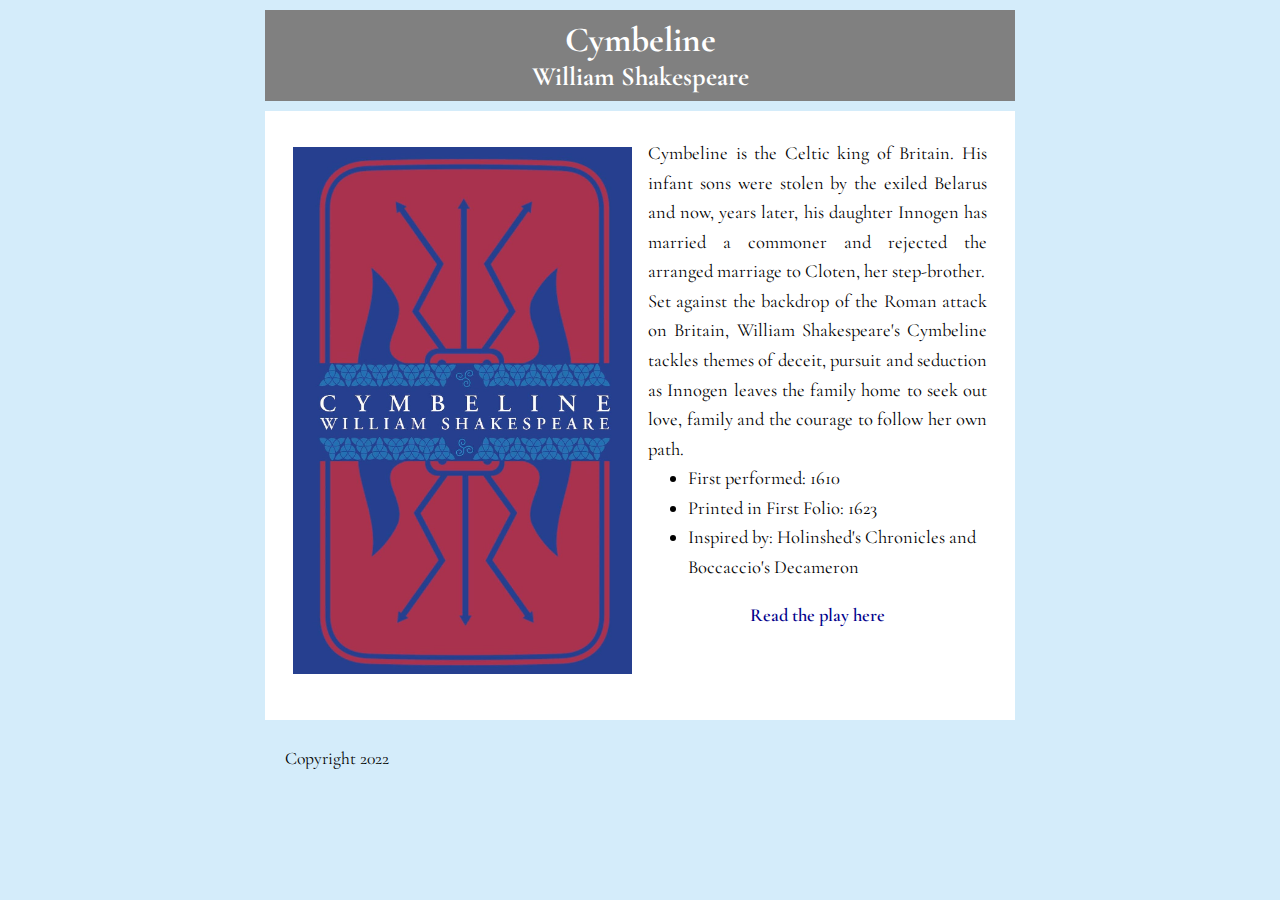
<file: docs/index.html>
<!DOCTYPE html>
<html xmlns="http://www.w3.org/1999/xhtml">
<head>
   <meta name="viewport"
	content="width=device-width,initial-scale=1">
<title>CYMBELINE</title>
<link rel="stylesheet" href="styles.css">
<link rel="preconnect" href="https://fonts.googleapis.com">
<link rel="preconnect" href="https://fonts.gstatic.com" crossorigin>
<link href="https://fonts.googleapis.com/css2?family=Cormorant+Garamond:ital,wght@0,500;0,600;0,700;1,500;1,600;1,700&display=swap" rel="stylesheet">
</head>
<body>
   <header>
<h1>Cymbeline</h1>
<h2>William Shakespeare</h2>
   </header> 
    <main>
<section class="cover">
   <a title="Read Cymbeline" href="cymbeline_play.html"><img src="Images/cymbeline_cover.jpg" alt="a cover image showing a broken shield filled with celtic symbols"/></a>
</section>
<section>
<p>Cymbeline is the Celtic king of Britain. His infant sons were stolen by the exiled Belarus and now, years later, his daughter Innogen has married a commoner and rejected the arranged marriage to Cloten, her step-brother.<p>
<p>Set against the backdrop of the Roman attack on Britain, William Shakespeare's Cymbeline tackles themes of deceit, pursuit and seduction as Innogen leaves the family home to seek out love, family and the courage to follow her own path.</p>
<ul>
   <li>First performed: 1610</li>
   <li>Printed in First Folio: 1623</li>
   <li>Inspired by: Holinshed's Chronicles and Boccaccio's Decameron</li>
</ul>

<p class="playlink"><a href="cymbeline_play.html">Read the play here</a></p>
</section>



</main>
<footer>Copyright 2022</footer>
</body>
</file>
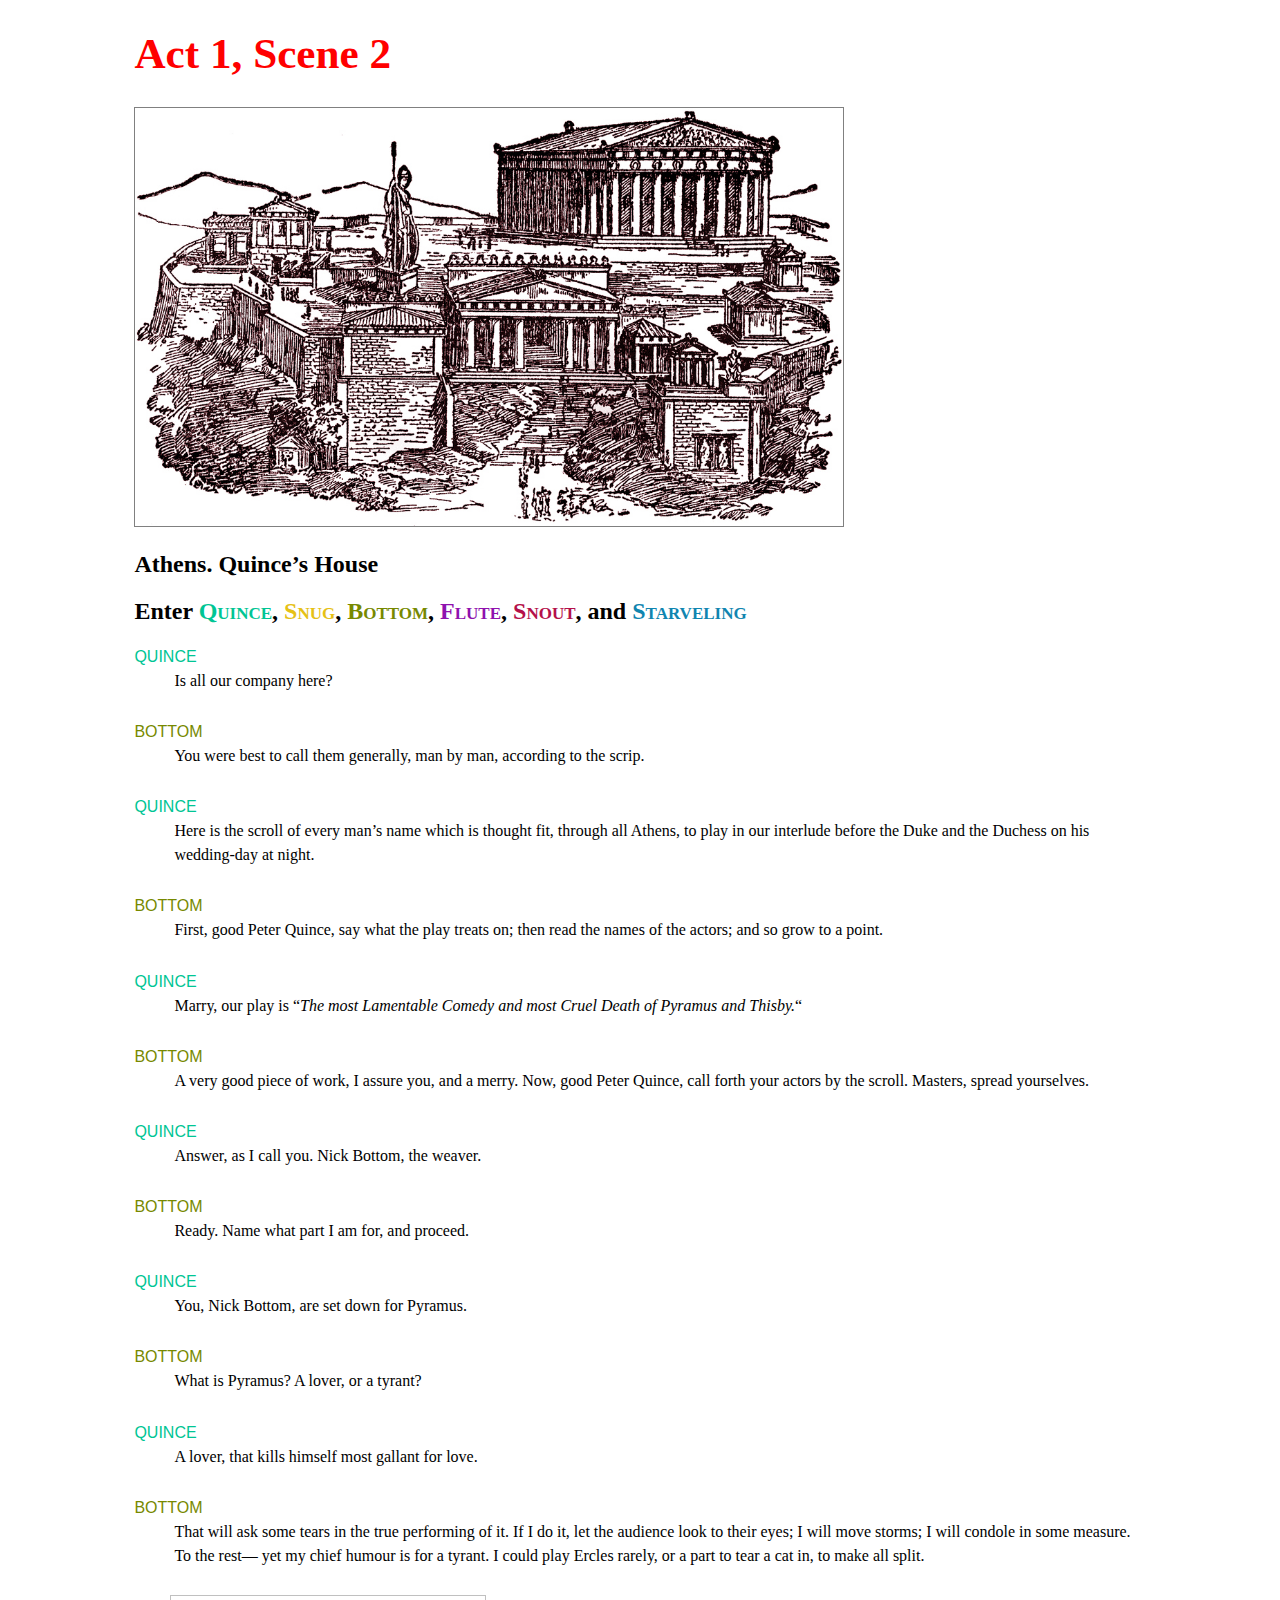
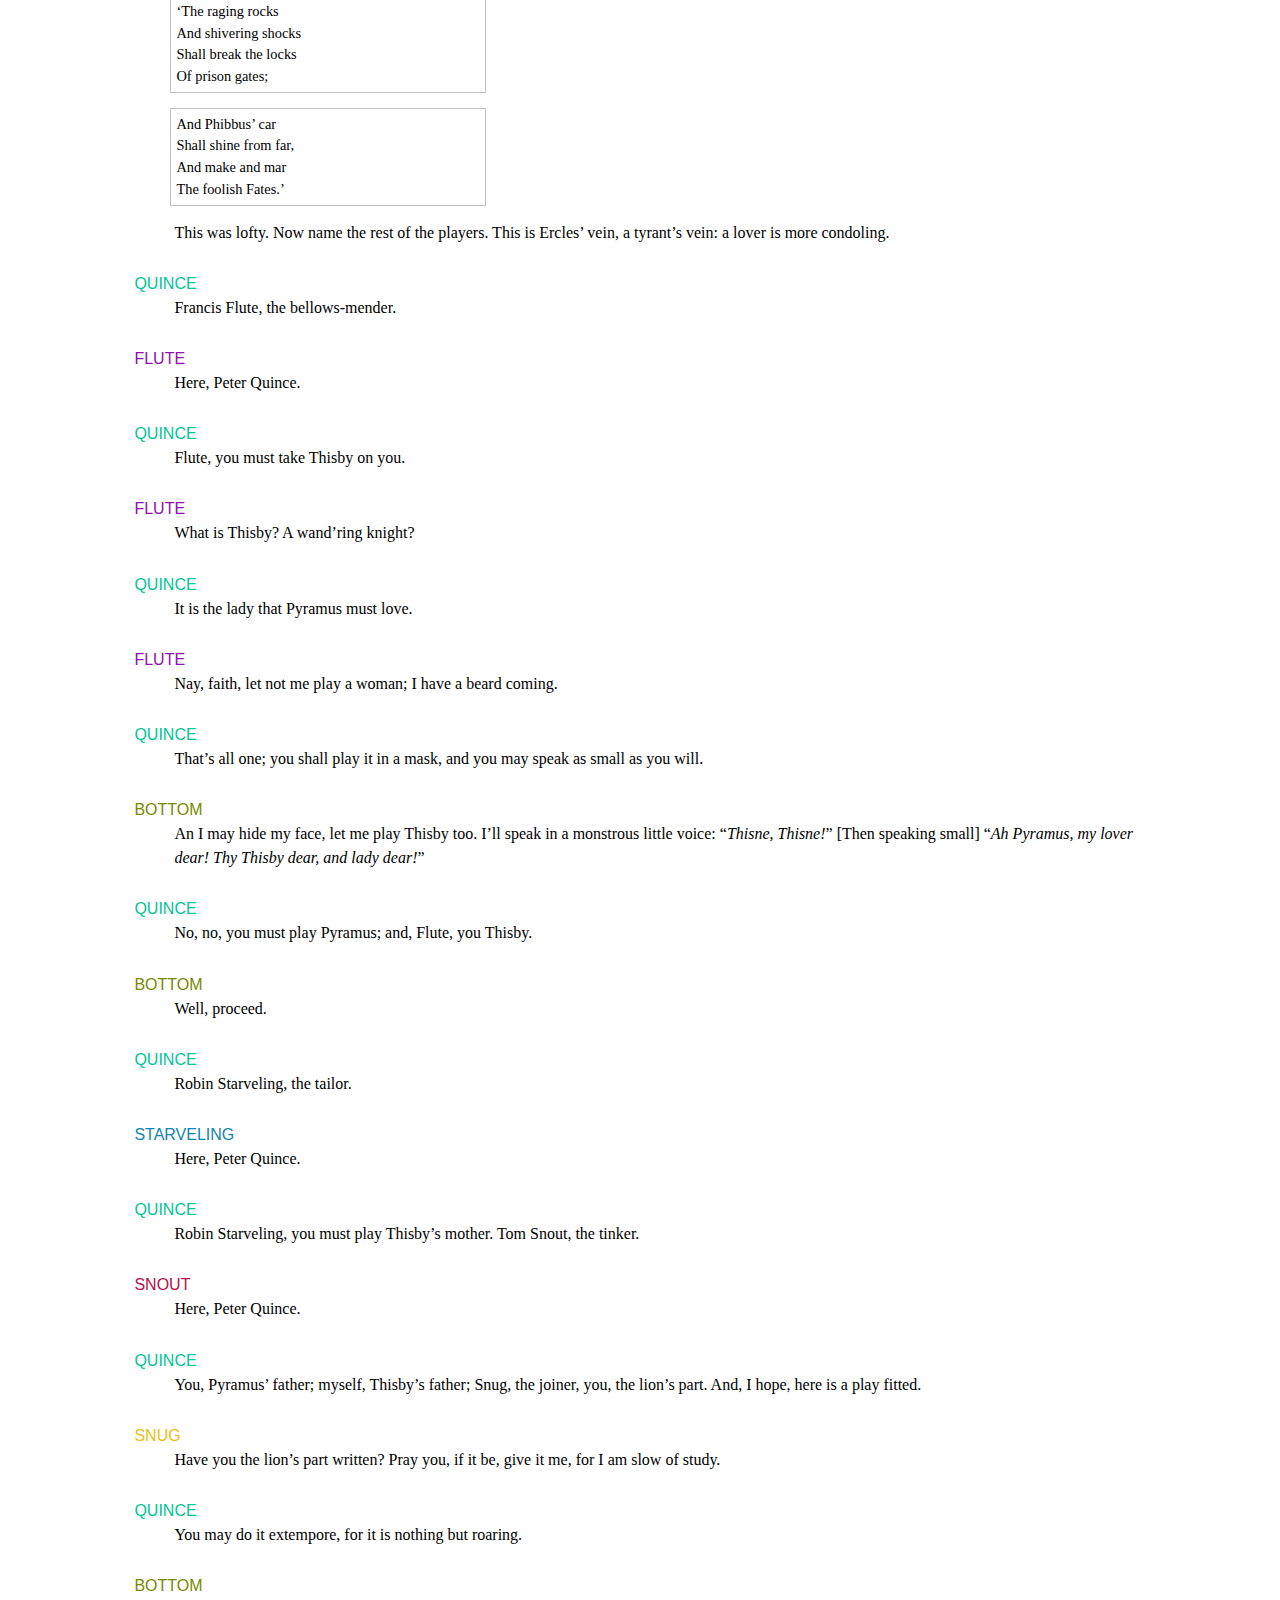
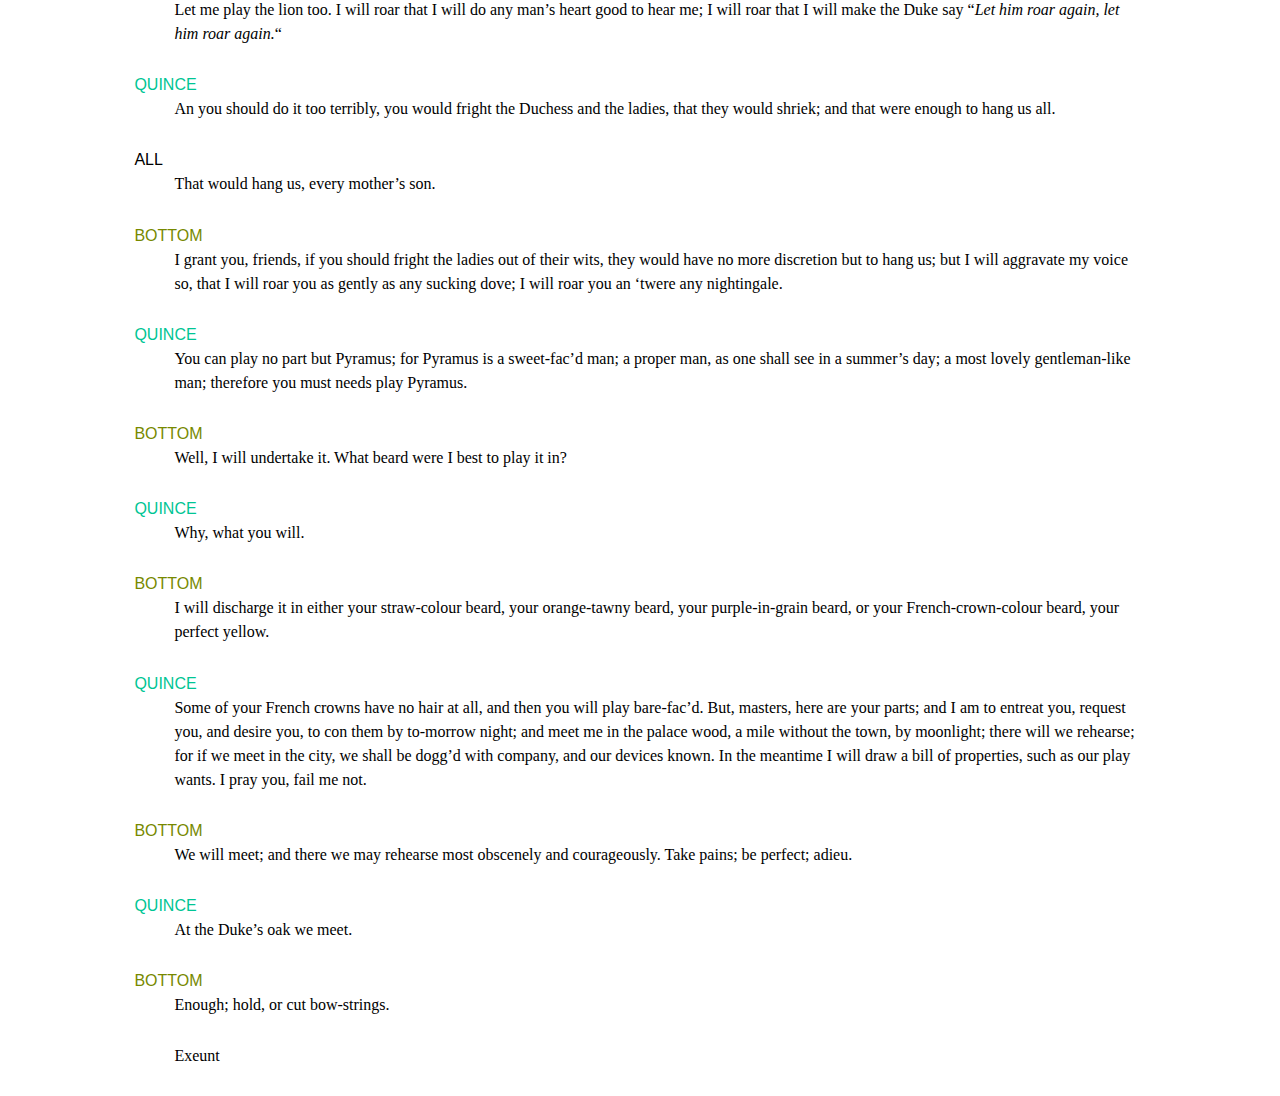
<file: sampleScene/sample_scene.html>
<!DOCTYPE html>
<html xmlns="http://www.w3.org/1999/xhtml">
<head>
	<meta charset="utf-8" />
	
	<title>Act1 Scene2 Midsummernight's Dream</title>
	<link rel="stylesheet" type="text/css" href="styles.css">
</head>
<body class="act1scene2">
<header>
<h1>Act 1, Scene 2</h1>
</header>
<section class="scene two">
<img src="images/athens.jpg" alt="Ancient Athens showing the Parthenon" />
<h2 class="location">Athens. Quince’s House</h2>
<h2 class="stagedirection">Enter <span class="charactername quince">Quince</span>, <span class="charactername snug">Snug</span>, <span class="charactername bottom">Bottom</span>, <span class="charactername flute">Flute</span>, <span class="charactername snout">Snout</span>, and <span class="charactername starveling">Starveling</span></h2>
<p class="character quince">Quince</p>
<p>Is all our company here?</p>
<p class="character bottom">Bottom</p>
<p>You were best to call them generally, man by man, according to the scrip.</p>
<p class="character quince">Quince</p>
<p>Here is the scroll of every man’s name which is thought fit, through all Athens, to play in our interlude before the Duke and the Duchess on his wedding-day at night.</p>
<p class="character bottom">Bottom</p>
<p>First, good Peter Quince, say what the play treats on; then read the names of the actors; and so grow to a point.</p>
<p class="character quince">Quince</p>
<p>Marry, our play is “<em>The most Lamentable Comedy and most Cruel Death of Pyramus and Thisby.</em>“</p>
<p class="character bottom">Bottom</p>
<p>A very good piece of work, I assure you, and a merry. Now, good Peter Quince, call forth your actors by the scroll. Masters, spread yourselves.</p>
<p class="character quince">Quince</p>
<p>Answer, as I call you. Nick Bottom, the weaver.</p>
<p class="character bottom">Bottom</p>
<p>Ready. Name what part I am for, and proceed.</p>
<p class="character quince">Quince</p>
<p>You, Nick Bottom, are set down for Pyramus.</p>
<p class="character bottom">Bottom</p>
<p>What is Pyramus? A lover, or a tyrant?</p>
<p class="character quince">Quince</p>
<p>A lover, that kills himself most gallant for love.</p>
<p class="character bottom">Bottom</p>
<p>That will ask some tears in the true performing of it. If I do it, let the audience look to their eyes; I will move storms; I will condole in some measure. To the rest— yet my chief humour is for a tyrant. I could play Ercles rarely, or a part to tear a cat in, to make all split.</p>
<p class="verse">‘The raging rocks<br/>
And shivering shocks<br/>
Shall break the locks<br/>
Of prison gates;</p>
<p class="verse">And Phibbus’ car<br/>
Shall shine from far,<br/>
And make and mar<br/>
The foolish Fates.’ </p>
<p>This was lofty. Now name the rest of the players. This is Ercles’ vein, a tyrant’s vein: a lover is more condoling.</p>
<p class="character quince">Quince</p>
<p>Francis Flute, the bellows-mender.</p>
<p class="character flute">Flute</p>
<p>Here, Peter Quince.</p>
<p class="character quince">Quince</p>
<p>Flute, you must take Thisby on you.</p>
<p class="character flute">Flute</p>
<p>What is Thisby? A wand’ring knight?</p>
<p class="character quince">Quince</p>
<p>It is the lady that Pyramus must love.</p>
<p class="character flute">Flute</p>
<p>Nay, faith, let not me play a woman; I have a beard coming.</p>
<p class="character quince">Quince</p>
<p>That’s all one; you shall play it in a mask, and you may speak as small as you will.</p>
<p class="character bottom">Bottom</p>
<p>An I may hide my face, let me play Thisby too. I’ll speak in a monstrous little voice: &#8220;<em>Thisne, Thisne!</em>&#8221; [Then speaking small] &#8220;<em>Ah Pyramus, my lover dear! Thy Thisby dear, and lady dear!</em>&#8221;</p>
<p class="character quince">Quince</p>
<p>No, no, you must play Pyramus; and, Flute, you Thisby.</p>
<p class="character bottom">Bottom</p>
<p>Well, proceed.</p>
<p class="character quince">Quince</p>
<p>Robin Starveling, the tailor.</p>
<p class="character starveling">Starveling</p>
<p>Here, Peter Quince.</p>
<p class="character quince">Quince</p>
<p>Robin Starveling, you must play Thisby’s mother. Tom Snout, the tinker.</p>
<p class="character snout">Snout</p>
<p>Here, Peter Quince.</p>
<p class="character quince">Quince</p>
<p>You, Pyramus’ father; myself, Thisby’s father; Snug, the joiner, you, the lion’s part. And, I hope, here is a play fitted.</p>
<p class="character snug">Snug</p>
<p>Have you the lion’s part written? Pray you, if it be, give it me, for I am slow of study.</p>
<p class="character quince">Quince</p>
<p>You may do it extempore, for it is nothing but roaring.</p>
<p class="character bottom">Bottom</p>
<p>Let me play the lion too. I will roar that I will do any man’s heart good to hear me; I will roar that I will make the Duke say “<em>Let him roar again, let him roar again.</em>“</p>
<p class="character quince">Quince</p>
<p>An you should do it too terribly, you would fright the Duchess and the ladies, that they would shriek; and that were enough to hang us all.</p>
<p class="character all">All</p>
<p>That would hang us, every mother’s son.</p>
<p class="character bottom">Bottom</p>
<p>I grant you, friends, if you should fright the ladies out of their wits, they would have no more discretion but to hang us; but I will aggravate my voice so, that I will roar you as gently as any sucking dove; I will roar you an ‘twere any nightingale.</p>
<p class="character quince">Quince</p>
<p>You can play no part but Pyramus; for Pyramus is a sweet-fac’d man; a proper man, as one shall see in a summer’s day; a most lovely gentleman-like man; therefore you must needs play Pyramus.</p>
<p class="character bottom">Bottom</p>
<p>Well, I will undertake it. What beard were I best to play it in?</p>
<p class="character quince">Quince</p>
<p>Why, what you will.</p>
<p class="character bottom">Bottom</p>
<p>I will discharge it in either your straw-colour beard, your orange-tawny beard, your purple-in-grain beard, or your French-crown-colour beard, your perfect yellow.</p>
<p class="character quince">Quince</p>
<p>Some of your French crowns have no hair at all, and then you will play bare-fac’d. But, masters, here are your parts; and I am to entreat you, request you, and desire you, to con them by to-morrow night; and meet me in the palace wood, a mile without the town, by moonlight; there will we rehearse; for if we meet in the city, we shall be dogg’d with company, and our devices known. In the meantime I will draw a bill of properties, such as our play wants. I pray you, fail me not.</p>
<p class="character bottom">Bottom</p>
<p>We will meet; and there we may rehearse most obscenely and courageously. Take pains; be perfect; adieu.</p>
<p class="character quince">Quince</p>
<p>At the Duke’s oak we meet.</p>
<p class="character bottom">Bottom</p>
<p>Enough; hold, or cut bow-strings.</p>
<p class="stagedirections">Exeunt</p>
</section>
</body>
</html>
</file>
<file: docs/styles.css>
*{
    margin: 0;
    box-sizing: border-box;
}

body {
    background-color: rgb(212, 236, 250);
    margin: 0;
    font-family: 'Cormorant Garamond', serif;
    font-size: 1.1em;
}

header {
    font-family: 'Cormorant Garamond', serif;
    margin: 10px auto 10px auto;
    padding: 8px;
    background-color: gray;
    max-width: 750px;
}
h1{
    text-align: center;
    font-family: 'Cormorant Garamond', serif;
    color: white;
}
h2 {
    text-align: center;
    font-family: 'Cormorant Garamond', serif;
    color: white;
}
main {
    /* border: 2px solid darkblue; */
    width: 70%;
    margin: 0.5rem auto;
    background-color: white;
    padding: 20px;
    text-align: justify;
    display: flex;
    flex-wrap: wrap;
    line-height: 1.6;
    font-family: 'Cormorant Garamond', serif;
    font-size: 1.05em;
    max-width: 750px;
}

ul {
    text-align: left;
    font-size: 1em;
}

figure {
    width: 70%;
    border: gray;
    padding: 8px;
    flex-basis: 300px;
    flex-grow: 1;
    flex-shrink: 1;
    margin: 0.5rem;
    max-width: 750px;
}
img {
    width: 100%;
    margin: 0.5rem auto;
}
footer {
    width: 70%;
    margin: 0 auto 0 auto; 
    max-width: 750px;
    padding: 20px;
}
section{
    flex-basis: 300px;
    flex-grow: 1;
    flex-shrink: 1;
    margin: 0.5rem;
    color: black;
}
.playlink {
    margin-top: 0.5em;
    text-align: center;
    padding: 0.5em;
    font-weight: 600;
}

.playlink.hover {
    background-color: gray;
}

.playlink a {
    text-decoration: none;
    color: darkblue;
}

@media only screen and (max-width: 600px) {
    main {
        width: 100%;
        padding: 0;
        border: none;
    }
    p {
        font-size: 0.9em;
    }
}
</file>
<file: sampleScene/styles.css>
/*stylesheet for A Midsummer Night's dream*/
body {
font-family: Georgia, "Times New Roman", Times, serif;
}
section,header {
width:80%;
margin:5px auto;
border:0px solid red;
}

p {
font-size: 1em;
line-height: 1.5;
margin-left:2.5em;
margin-bottom: 1.7em;
margin-top: 0;
padding-left:0;
}

p.character {
font-family: "Lucida Grande", Lucida, Verdana, sans-serif;
margin-left:0;
margin-bottom: 0;
font-size:1em;
text-transform: uppercase;
border-left:none;
}

p.verse {
font-size:.9em;
margin-bottom:1em;
border:1px solid silver;
width:30%;
padding:5px;
}

h1 {
font-size: 2.7em;
color:red;
}

/* 	for inline character names */

span.charactername {
font-variant: small-caps;
}

/* character colors and borders*/

.quince {
color: #00c594;
}

.bottom {
color:#778900;
}

.flute {
color:#8f11ae;
}

.snout {
color:#b4104a;
}
.snug {
color:#e6c115;
}

.starveling {
color:#1085b0;
}

img {
width: 70%;
border:1px solid gray;
}
</file>
